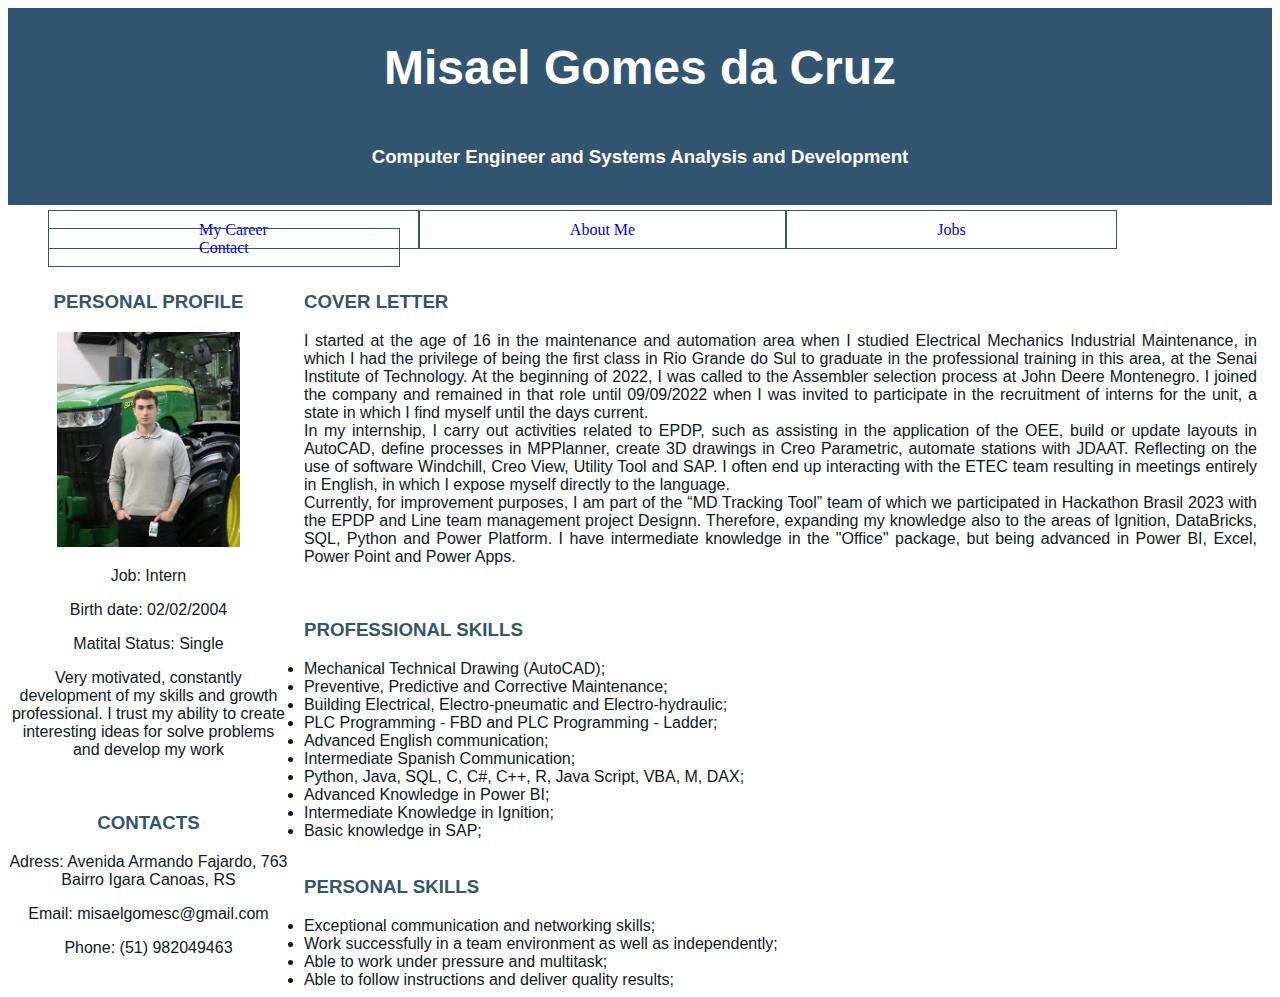
<file: HTMLCollege/index.html>
<!DOCTYPE html>
<html lang="en">

<head>
    <meta charset="UTF-8">
    <meta http-equiv="X-UA-Compatible" content="IE=edge">
    <meta name="viewport" content="width=device-width, initial-scale=1.0">
    <title>Misael Cruz</title>
    <style>
        body {
            margin: 1;
        }

        .container {
            display: grid;
            grid-template-columns: auto;
            grid-template-rows: auto;
        }

        header {
            grid-column-start: 1;
            grid-column-end: 12;
            background-color: #335670;
        }

        .menu {
            grid-column-start: 6;
            grid-column-end: 12;
            justify-content: center;
            gap: 20px;
        }


        .imagem_Misa {
            grid-column-start: 1;
            grid-column-end: 3;
            text-align: center;

        }

        .principal {
            grid-column-start: 3;
            grid-column-end: 12;
            padding-left: 15px;
            padding-right: 15px;
            text-align: justify;

        }

        ul {
            list-style-type: none;
            color: #506E6A;
        }

        a,
        a:link {
            text-decoration: none;
            padding: 10px 150px;
            border: solid #335670 1px;
        }

        li {
            float: left;
        }

        a:hover {
            background-color: #335670;
            color: white;
        }

        /* dispositivos móveis */
        @media only screen and (max-width: 767px) {
            .wrapper {
                grid-column-start: 1;
                grid-column-end: 1;

            }

            .imagem_Misa {
                grid-column-start: 1;
                grid-column-end: 1;
                border-radius: 50%;

            }

            .principal {
                grid-column-start: 1;
                grid-column-end: 1;

            }
        }
    </style>

</head>

<body>
    <!-- realizando cabeçalho -->
    <header class="container">
        <h1 
            style="color: white; text-align: center; font-family: Arial, Helvetica, sans-serif; font-size: xxx-large;">Misael Gomes da Cruz
        </h1>
        
        <h3 
            style="color: white; text-align: center; font-family: Arial, Helvetica, sans-serif;">Computer Engineer and Systems Analysis and Development
        </h3>
        
        <br>

    </header>

    <!-- realizando menu de links -->
    <nav class="container menu">
        <ul>
            <li>
                <a href="career.html">My Career</a>
            </li>
            
            <li>
                <a href="aboutme.html">About Me</a>
            </li>
            
            <li>
                <a href="jobs.html">Jobs</a></li>
            <li>
                <a href="contact.html">Contact</a>
            </li>
        </ul>
    </nav>

    <!-- tela da esquerda com dados pessoais -->
    <div class="container wrapper">
            <div>
                <h3 
                    style="font-family: Arial, Helvetica, sans-serif;color: #335670;text-align: center;">PERSONAL PROFILE
                </h3>
                
                <aside class="imagem_Misa">
                    <img src="ImagemMisael.png" title = "Misael Perfil" width="65%" >
                </aside>

                <p 
                    style="font-family: Arial, Helvetica, sans-serif;font-size: medium; color: #0e1a22;text-align: center;">Job: Intern
                </p>
                
                <p 
                    style="font-family: Arial, Helvetica, sans-serif;font-size: medium; color: #0e1a22;text-align: center;">Birth date: 02/02/2004
                </p>
                
                <p 
                    style="font-family: Arial, Helvetica, sans-serif;font-size: medium; color: #0e1a22;text-align: center;">Matital Status: Single
                </p>
                
                <p
                    style="font-family: Arial, Helvetica, sans-serif;font-size: medium; color: #0e1a22;text-align: center;">Very motivated, constantly development of my skills and growth professional. I trust my ability to create interesting ideas for solve problems and develop my work
                </p>

                <br>

                
                <h3 
                    style="font-family: Arial, Helvetica, sans-serif;color: #335670;text-align: center;">CONTACTS
                </h3>

                <p
                    style="font-family: Arial, Helvetica, sans-serif;font-size: medium; color: #0e1a22;text-align: center;">Adress: Avenida Armando Fajardo, 763 Bairro Igara Canoas, RS
                </p>

                <p 
                    style="font-family: Arial, Helvetica, sans-serif;font-size: medium; color: #0e1a22;text-align: center;">Email: misaelgomesc@gmail.com
                </p>

                <p 
                    style="font-family: Arial, Helvetica, sans-serif;font-size: medium; color: #0e1a22;text-align: center;">Phone: (51) 982049463
                </p>
            </div>

            <!-- tela central -->
        <section class="principal">
            
            <h3 
                style="font-family: Arial, Helvetica, sans-serif;color: #335670;">COVER LETTER
            </h3>

            <p 
                style="font-family: Arial, Helvetica, sans-serif;font-size: medium; color: #0e1a22;">
                I started at the age of 16 in the maintenance and automation area when I studied Electrical Mechanics
                Industrial Maintenance, in which I had the privilege of being the first class in Rio Grande do Sul to graduate
                in the professional training in this area, at the Senai Institute of Technology.
                At the beginning of 2022, I was called to the Assembler selection process at John Deere
                Montenegro. I joined the company and remained in that role until 09/09/2022 when I was invited
                to participate in the recruitment of interns for the unit, a state in which I find myself until the days
                current.
            <br>
                In my internship, I carry out activities related to EPDP, such as assisting in the application of the
                OEE, build or update layouts in AutoCAD, define processes in MPPlanner, create 3D drawings
                in Creo Parametric, automate stations with JDAAT. Reflecting on the use of software
                Windchill, Creo View, Utility Tool and SAP.
                I often end up interacting with the ETEC team resulting in meetings entirely in English,
                in which I expose myself directly to the language.
            <br>
                Currently, for improvement purposes, I am part of the “MD Tracking Tool” team of which
                we participated in Hackathon Brasil 2023 with the EPDP and Line team management project
                Designn. Therefore, expanding my knowledge also to the areas of Ignition, DataBricks,
                SQL, Python and Power Platform.
                I have intermediate knowledge in the "Office" package, but being advanced in Power BI, Excel,
                Power Point and Power Apps.
            </p>

            <br>

            <!-- listas com infomações técnicas profissionais-->
            <h3 
                style="font-family: Arial, Helvetica, sans-serif;color: #335670;">PROFESSIONAL SKILLS
            </h3>

            <li 
                style="font-family: Arial, Helvetica, sans-serif;font-size: medium; color: #0e1a22;">Mechanical Technical Drawing (AutoCAD);
            </li><br>

            <li 
                style="font-family: Arial, Helvetica, sans-serif;font-size: medium; color: #0e1a22;">Preventive, Predictive and Corrective Maintenance;
            </li><br>

            <li 
                style="font-family: Arial, Helvetica, sans-serif;font-size: medium; color: #0e1a22;">Building Electrical, Electro-pneumatic and Electro-hydraulic;
            </li><br>

            <li 
                style="font-family: Arial, Helvetica, sans-serif;font-size: medium; color: #0e1a22;">PLC Programming - FBD and PLC Programming - Ladder;
            </li><br>
            
            <li 
                style="font-family: Arial, Helvetica, sans-serif;font-size: medium; color: #0e1a22;">Advanced English communication;
            </li><br>

            <li 
                style="font-family: Arial, Helvetica, sans-serif;font-size: medium; color: #0e1a22;">Intermediate Spanish Communication;
            </li><br>

            <li 
                style="font-family: Arial, Helvetica, sans-serif;font-size: medium; color: #0e1a22;">Python, Java, SQL, C, C#, C++, R, Java Script, VBA, M, DAX;
            </li><br>

            <li 
                style="font-family: Arial, Helvetica, sans-serif;font-size: medium; color: #0e1a22;">Advanced Knowledge in Power BI;
            </li><br>

            <li 
                style="font-family: Arial, Helvetica, sans-serif;font-size: medium; color: #0e1a22;">Intermediate Knowledge in Ignition;
            </li><br>

            <li 
                style="font-family: Arial, Helvetica, sans-serif;font-size: medium; color: #0e1a22;">Basic knowledge in SAP;
            </li><br><br>


             <!-- listas com infomações técnicas profissionais-->
            <h3 
                style="font-family: Arial, Helvetica, sans-serif;color: #335670;">PERSONAL SKILLS
            </h3>

            <li 
                style="font-family: Arial, Helvetica, sans-serif;font-size: medium; color: #0e1a22;">Exceptional communication and networking skills;
            </li><br>

            <li 
                style="font-family: Arial, Helvetica, sans-serif;font-size: medium; color: #0e1a22;">Work successfully in a team environment as well as independently;
            </li><br>

            <li 
                style="font-family: Arial, Helvetica, sans-serif;font-size: medium; color: #0e1a22;">Able to work under pressure and multitask;
            </li><br>

            <li 
                style="font-family: Arial, Helvetica, sans-serif;font-size: medium; color: #0e1a22;">Able to follow instructions and deliver quality results;
            </li><br>

        </section>

</html>
</file>
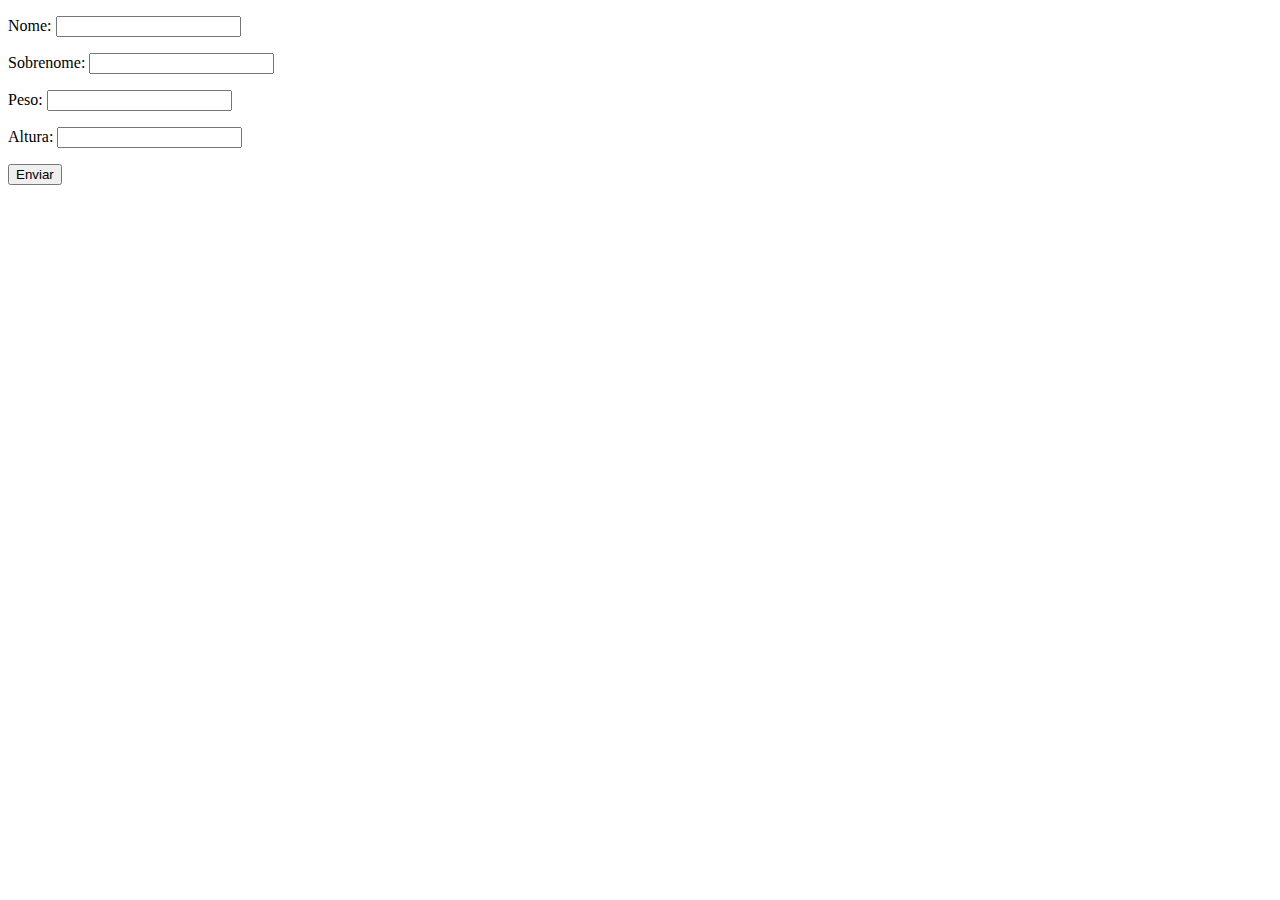
<file: Projeto 1/Index.html>
<!DOCTYPE html>
<html lang="en">
<head>
    <meta charset="UTF-8">
    <meta name="viewport" content="width=device-width, initial-scale=1.0">
    <title>Projeto</title>
</head>
<body>
    <form class="form" id="form" action="" method="get">
        <p> Nome: <input type="text" class="nome"> </p>
        <p> Sobrenome: <input type="text" class="sobrenome"> </p>
        <p> Peso: <input type="text" class="peso"> </p>
        <p> Altura: <input type="text" class="altura"> </p>
        <button>Enviar</button>
    </form>
    


    <div class = "resultado"></div>
    
    <script src="main.js"></script>
</body>
</html>
</file>
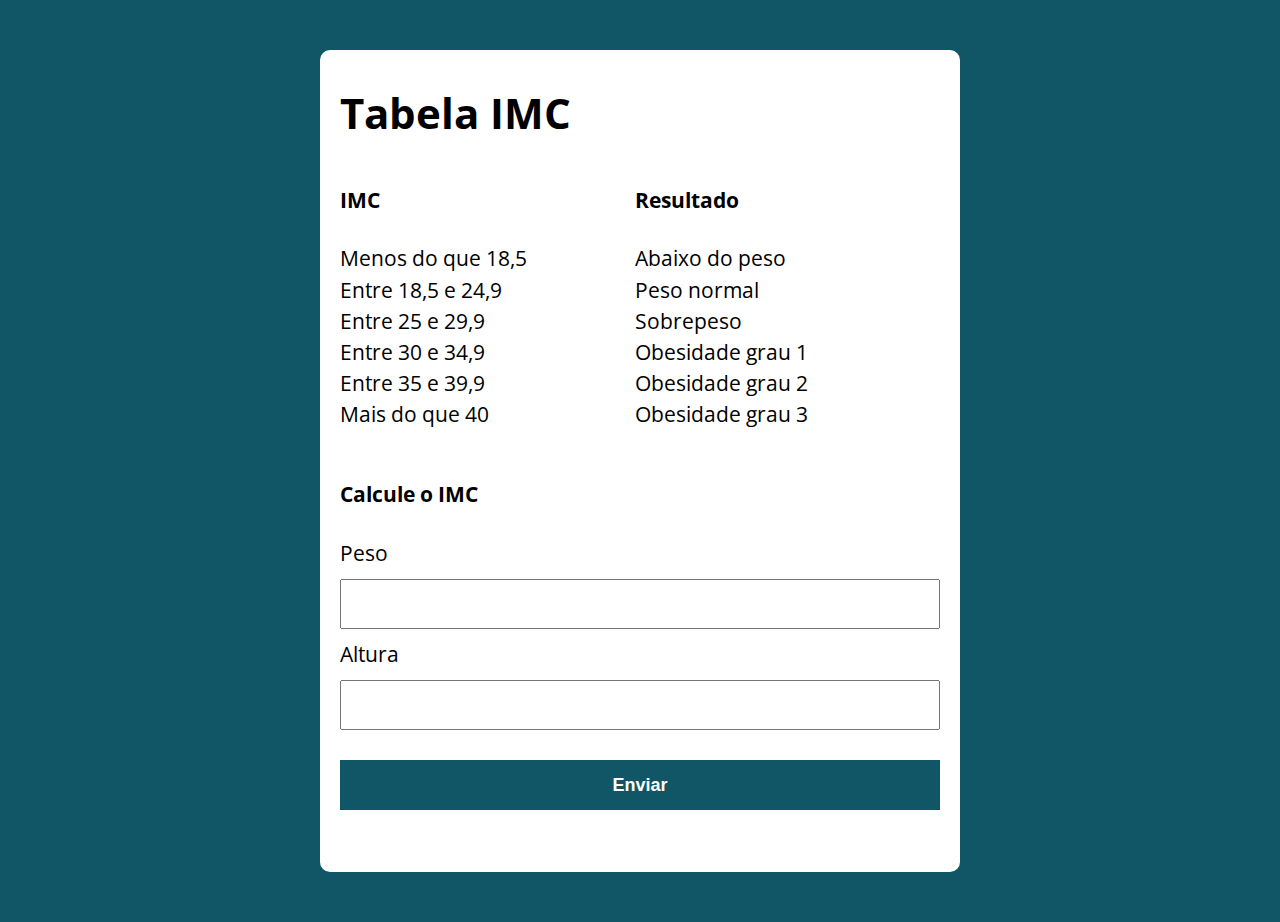
<file: Projeto 2/index.html>
<!DOCTYPE html>
<html lang="pt-BR">

<head>
  <meta charset="UTF-8">
  <meta name="viewport" content="width=device-width, initial-scale=1.0">
  <meta http-equiv="X-UA-Compatible" content="ie=edge">
  <title>Modelo</title>
  <link rel="stylesheet" href="./assets/css/style.css">
</head>

<body>

  <section class="container">
    
    <h1>Tabela IMC</h1>
      
    <div class="esquerda">
      <h4>IMC</h4>
      <p>
        Menos do que 18,5 <br>
        Entre 18,5 e 24,9 <br>
        Entre 25 e 29,9 <br>
        Entre 30 e 34,9 <br>
        Entre 35 e 39,9 <br>
        Mais do que 40 <br>
      </p>
    </div>

    <div class="direita">
      <h4>Resultado</h4>
      <p>
        Abaixo do peso <br>
        Peso normal <br>
        Sobrepeso <br>
        Obesidade grau 1 <br>
        Obesidade grau 2 <br>
        Obesidade grau 3 <br>
      </p>
    </div>

    <h4>Calcule o IMC</h4>
    <form class="form" action="/" id="form" method="POST">
      <label for="peso">Peso</label>
      <input type="text" class="peso" id="peso" name="peso">
      <label for="altura">Altura</label>
      <input type="text" class="altura" id="altura" name="altura">
      <button type="submit" class="send">Enviar</button>
    </form>

    <div id="resultado"></div>
   
  </section>

 

  <script src="./assets/js/main.js"></script>
</body>

</html>
</file>
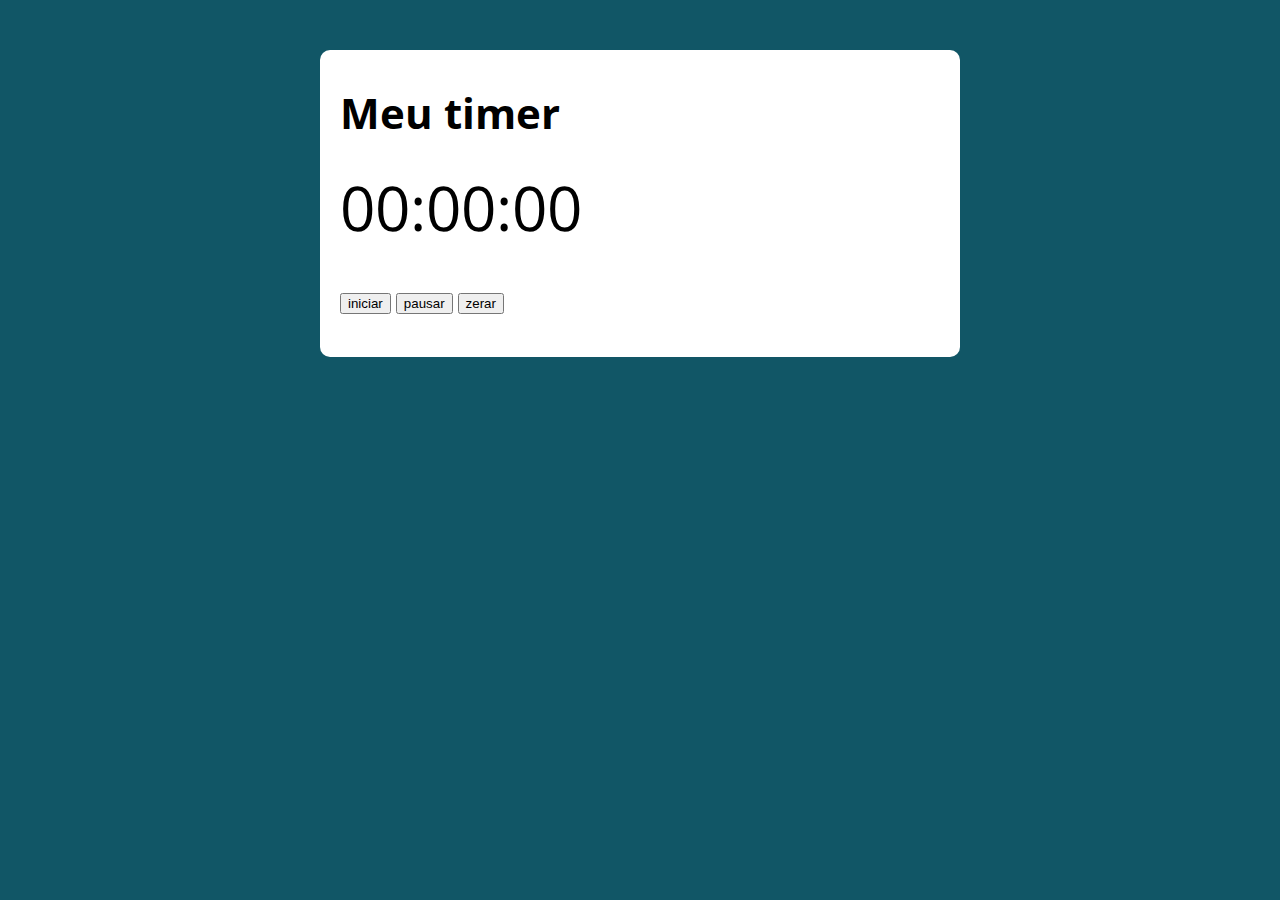
<file: Projeto 3/index.html>
<!DOCTYPE html>
<html lang="pt-BR">

<head>
  <meta charset="UTF-8">
  <meta name="viewport" content="width=device-width, initial-scale=1.0">
  <meta http-equiv="X-UA-Compatible" content="ie=edge">
  <title>Modelo</title>
  <link rel="stylesheet" href="./assets/css/style.css">
</head>

<body>

  <section class="container">
    <h1>Meu timer</h1>
    <p class="relogio">00:00:00</p>
    <p>
      <button class="iniciar">iniciar</button>
      <button class="pausar">pausar</button>
      <button class="zerar">zerar</button>
    </p>
  </section>

  <script src="./assets/js/main.js"></script>
</body>

</html>
</file>
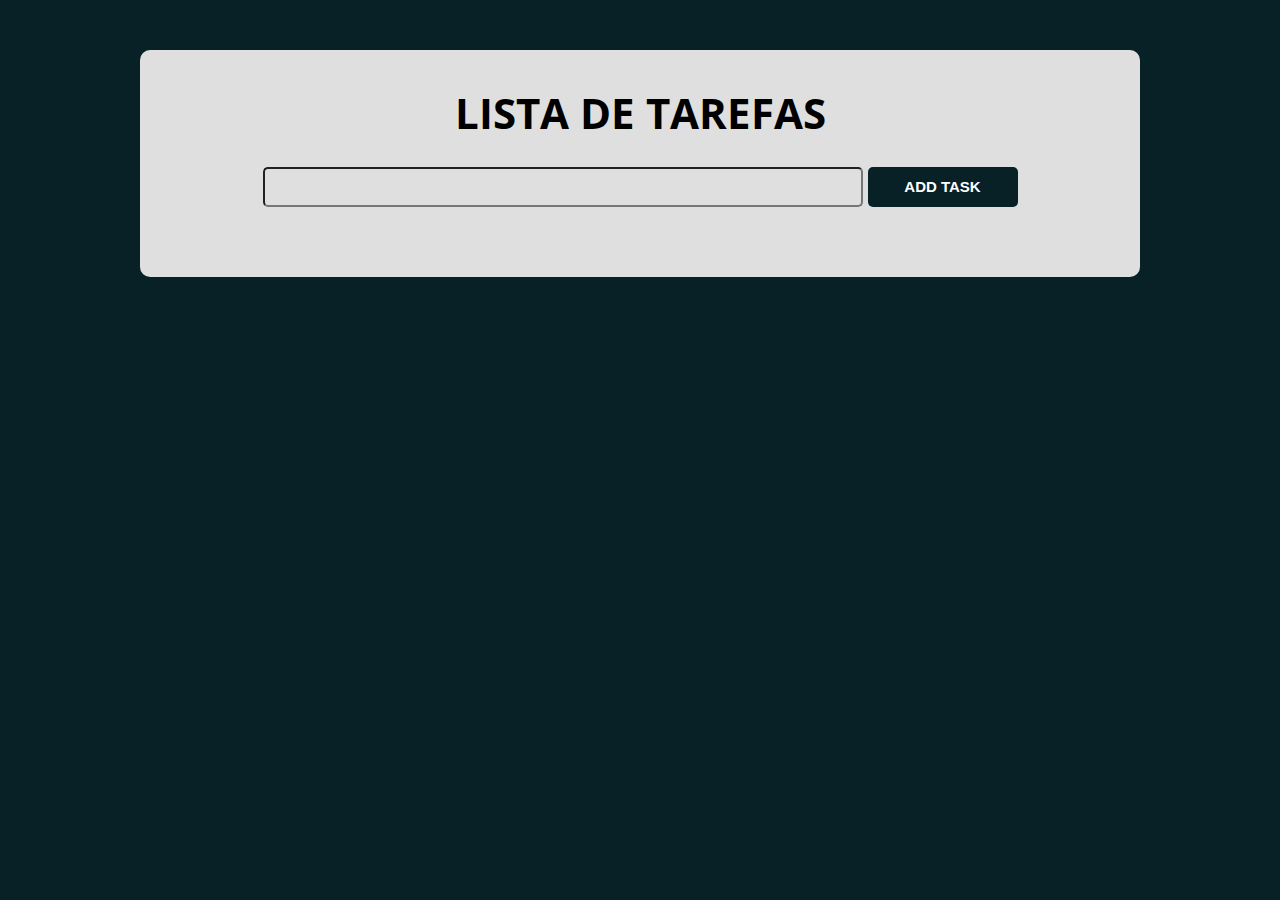
<file: Projeto 4/index.html>
<!DOCTYPE html>
<html lang="pt-BR">

<head>
  <meta charset="UTF-8">
  <meta name="viewport" content="width=device-width, initial-scale=1.0">
  <meta http-equiv="X-UA-Compatible" content="ie=edge">
  <title>TaskList</title>
  <link rel="stylesheet" href="./assets/css/style.css">
</head>

<body>

  <section class="container">
    <div>
      <h1 class="tittle">LISTA DE TAREFAS</h1>
      <input type="task" id="task" name="task" class="task">
      <button type="submit" class="button">ADD TASK</button>
    </div>

    <div class="list">

    </div>
     
  
  </section>
  
  <script src="./assets/js/main.js"></script>
</body>

</html>
</file>
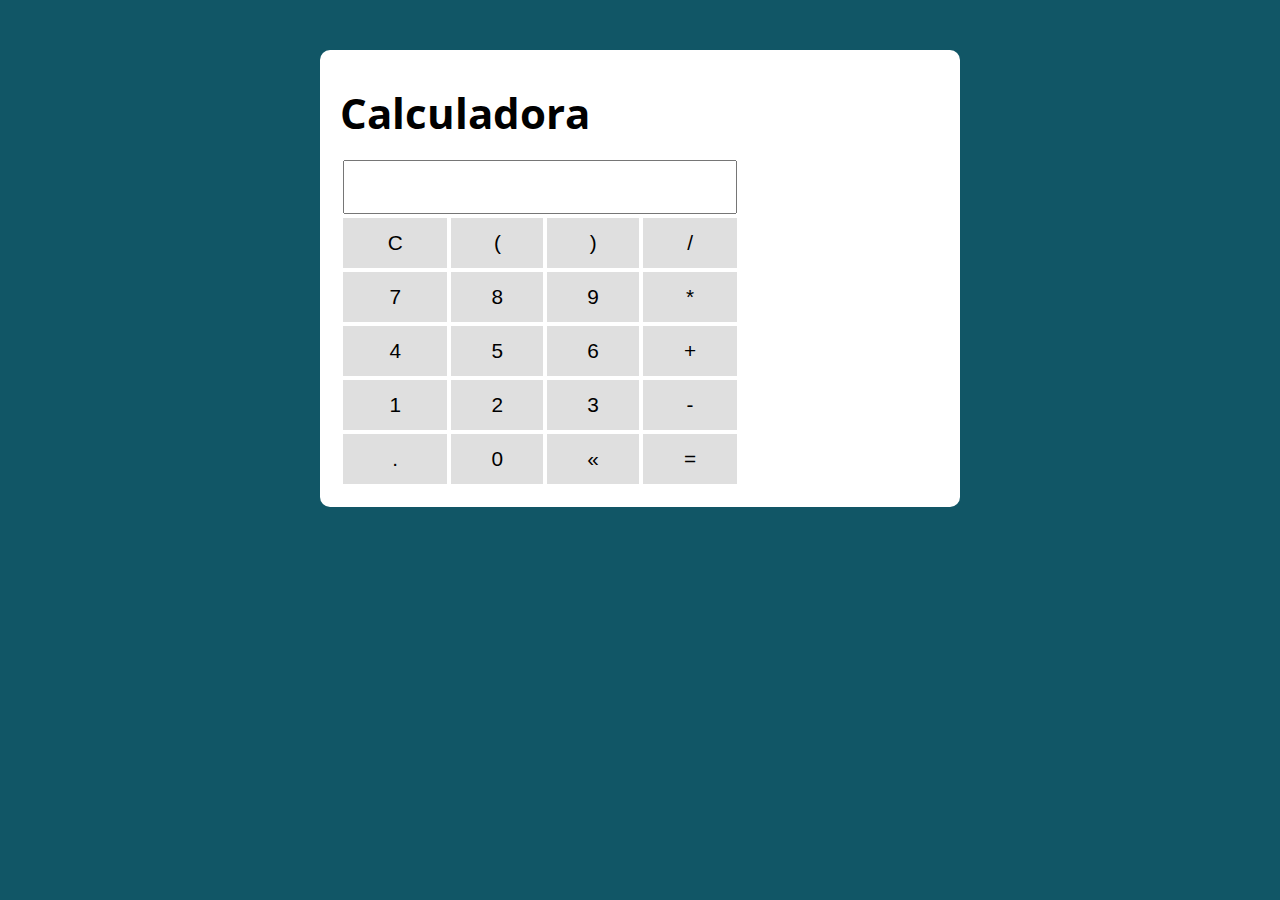
<file: Projeto 5/index.html>
<!DOCTYPE html>
<html lang="pt-BR">

<head>
  <meta charset="UTF-8">
  <meta name="viewport" content="width=device-width, initial-scale=1.0">
  <meta http-equiv="X-UA-Compatible" content="ie=edge">
  <title>Modelo</title>
  <link rel="stylesheet" href="./assets/css/style.css">
</head>

<body>

  <section class="container">
    <h1>Calculadora</h1>

    <table class="calculadora">
      <tr>
        <td colspan="4"><input type="text" class="display"></td>
      </tr>

      <tr>
        <td><button class="btn btn-clear">C</button></td>
        <td><button class="btn btn-num">(</button></td>
        <td><button class="btn btn-num">)</button></td>
        <td><button class="btn btn-num">/</button></td>
      </tr>

      <tr>
        <td><button class="btn btn-num">7</button></td>
        <td><button class="btn btn-num">8</button></td>
        <td><button class="btn btn-num">9</button></td>
        <td><button class="btn btn-num">*</button></td>
      </tr>

      <tr>
        <td><button class="btn btn-num">4</button></td>
        <td><button class="btn btn-num">5</button></td>
        <td><button class="btn btn-num">6</button></td>
        <td><button class="btn btn-num">+</button></td>
      </tr>

      <tr>
        <td><button class="btn btn-num">1</button></td>
        <td><button class="btn btn-num">2</button></td>
        <td><button class="btn btn-num">3</button></td>
        <td><button class="btn btn-num">-</button></td>
      </tr>

      <tr>
        <td><button class="btn btn-num">.</button></td>
        <td><button class="btn btn-num">0</button></td>
        <td><button class="btn btn-del">&laquo;</button></td>
        <td><button class="btn btn-eq">=</button></td>
      </tr>
    </table>

  </section>

  <script src="./assets/js/main.js"></script>
</body>

</html>
</file>
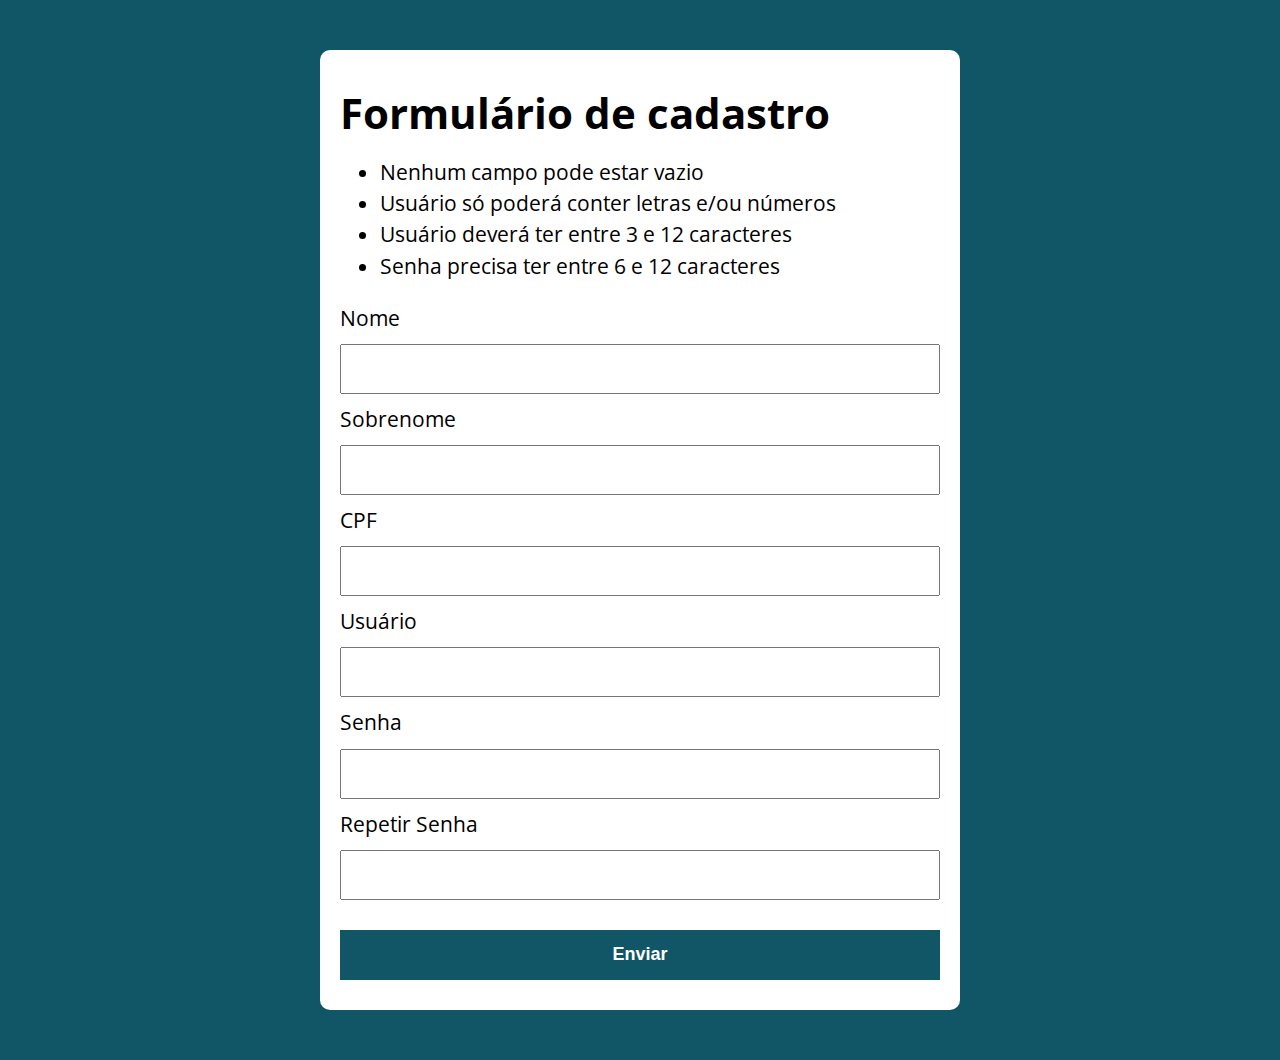
<file: Projeto 6/index.html>
<!DOCTYPE html>
<html lang="pt-BR">

<head>
  <meta charset="UTF-8">
  <meta name="viewport" content="width=device-width, initial-scale=1.0">
  <meta http-equiv="X-UA-Compatible" content="ie=edge">
  <title>Modelo</title>
  <link rel="stylesheet" href="./assets/css/style.css">
</head>

<body>

  <section class="container">
    <h1>Formulário de cadastro</h1>
    <ul>
      <li>Nenhum campo pode estar vazio</li>
      <li>Usuário só poderá conter letras e/ou números</li>
      <li>Usuário deverá ter entre 3 e 12 caracteres</li>
      <li>Senha precisa ter entre 6 e 12 caracteres</li>
    </ul>
    
    <form action="/" method="POST" class='formulario'>
      <label>Nome</label>
      <input type="text" class="nome validar">
      <label>Sobrenome</label>
      <input type="text" class="sobrenome validar">
      <label>CPF</label>
      <input type="text" class="cpf validar">
      <label>Usuário</label>
      <input type="text" class="usuario validar">
      <label>Senha</label>
      <input type="password" class="senha validar">
      <label>Repetir Senha</label>
      <input type="password" class="repetir-senha validar">
      <button type="submit">Enviar</button>
    </form>
  </section>

  <script src="./assets/js/validaCPF.js"></script>
  <script src="./assets/js/main.js"></script>
</body>

</html>
</file>
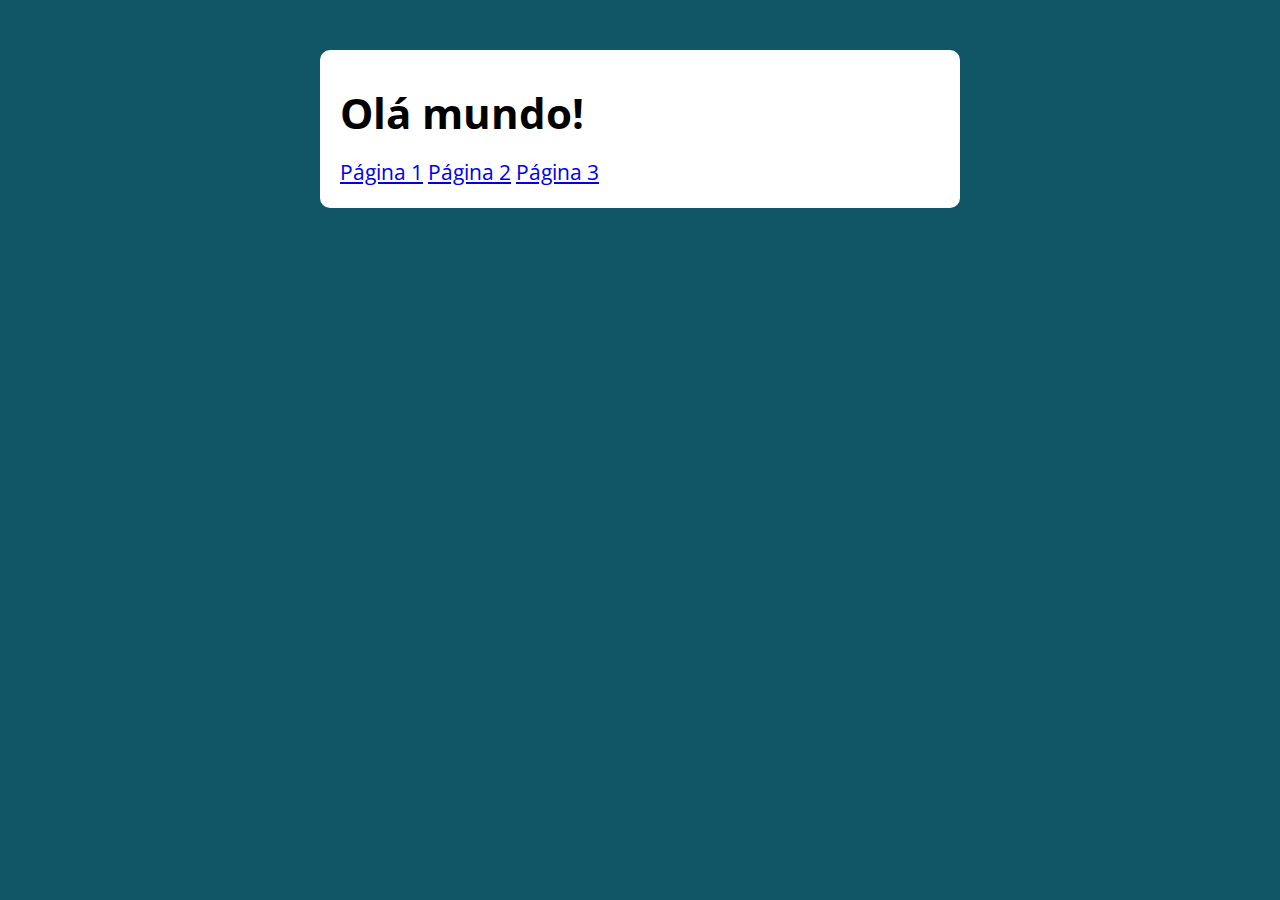
<file: Projeto 8/index.html>
<!DOCTYPE html>
<html lang="pt-BR">

<head>
  <meta charset="UTF-8">
  <meta name="viewport" content="width=device-width, initial-scale=1.0">
  <meta http-equiv="X-UA-Compatible" content="ie=edge">
  <title>Modelo</title>
  <link rel="stylesheet" href="./assets/css/style.css">
</head>

<body>

  <section class="container">
    <h1>Olá mundo!</h1>
    <a href="pagina1.html">Página 1</a>
    <a href="pagina2.html">Página 2</a>
    <a href="pagina3.html">Página 3</a>

    <div class="resultado"></div>
  </section>

  <script src="./assets/js/main.js"></script>
</body>

</html>
</file>
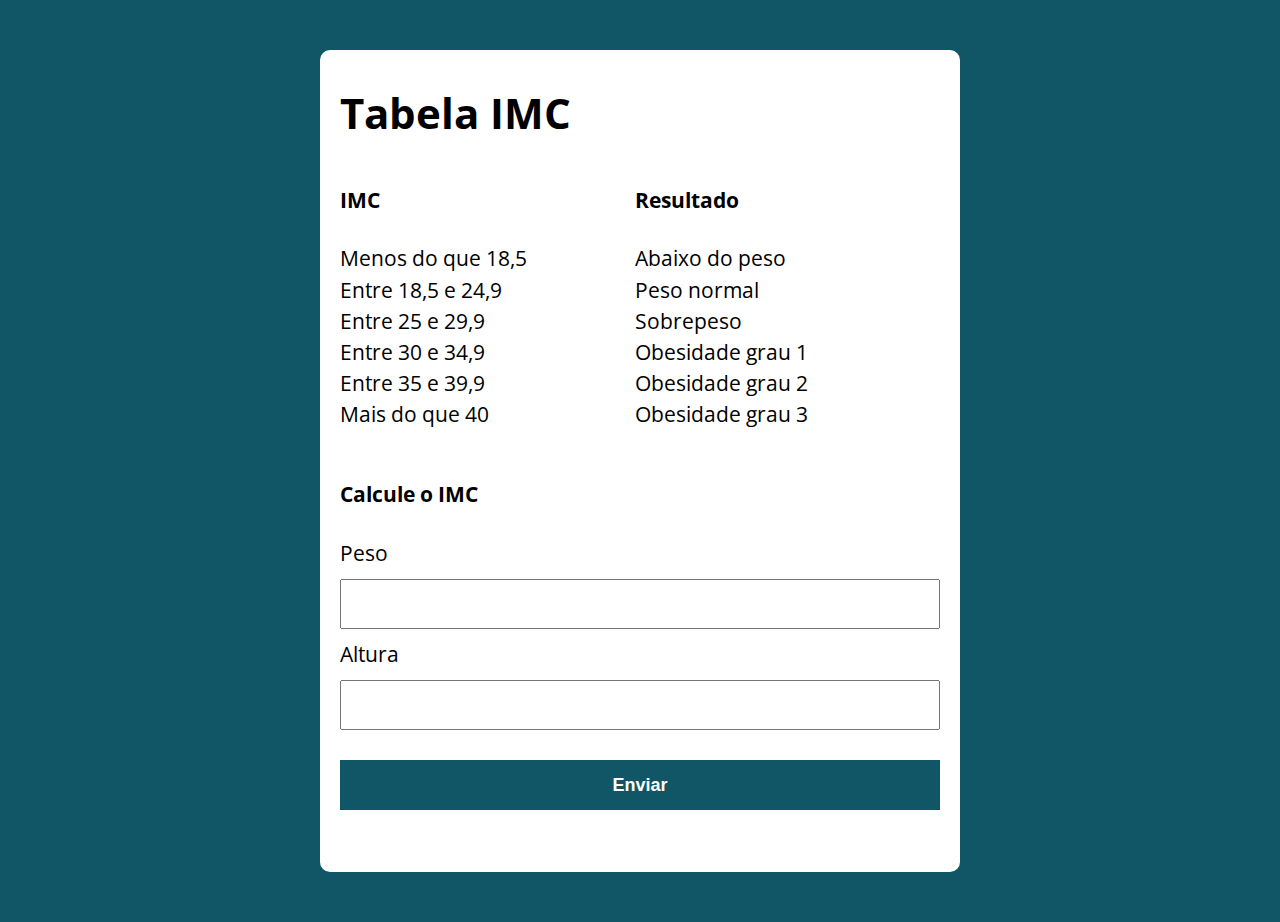
<file: Projeto2/index.html>
<!DOCTYPE html>
<html lang="pt-BR">

<head>
  <meta charset="UTF-8">
  <meta name="viewport" content="width=device-width, initial-scale=1.0">
  <meta http-equiv="X-UA-Compatible" content="ie=edge">
  <title>Modelo</title>
  <link rel="stylesheet" href="./assets/css/style.css">
</head>

<body>

  <section class="container">
    
    <h1>Tabela IMC</h1>
      
    <div class="esquerda">
      <h4>IMC</h4>
      <p>
        Menos do que 18,5 <br>
        Entre 18,5 e 24,9 <br>
        Entre 25 e 29,9 <br>
        Entre 30 e 34,9 <br>
        Entre 35 e 39,9 <br>
        Mais do que 40 <br>
      </p>
    </div>

    <div class="direita">
      <h4>Resultado</h4>
      <p>
        Abaixo do peso <br>
        Peso normal <br>
        Sobrepeso <br>
        Obesidade grau 1 <br>
        Obesidade grau 2 <br>
        Obesidade grau 3 <br>
      </p>
    </div>

    <h4>Calcule o IMC</h4>
    <form action="/" id="formulario" method="POST">
      <label for="peso">Peso</label>
      <input type="text" id="peso" name="peso">
      <label for="altura">Altura</label>
      <input type="text" id="altura" name="altura">
      <button type="submit">Enviar</button>
    </form>

    <div id="resultado"></div>
   
  </section>

 

  <script src="./assets/js/main.js"></script>
</body>

</html>
</file>
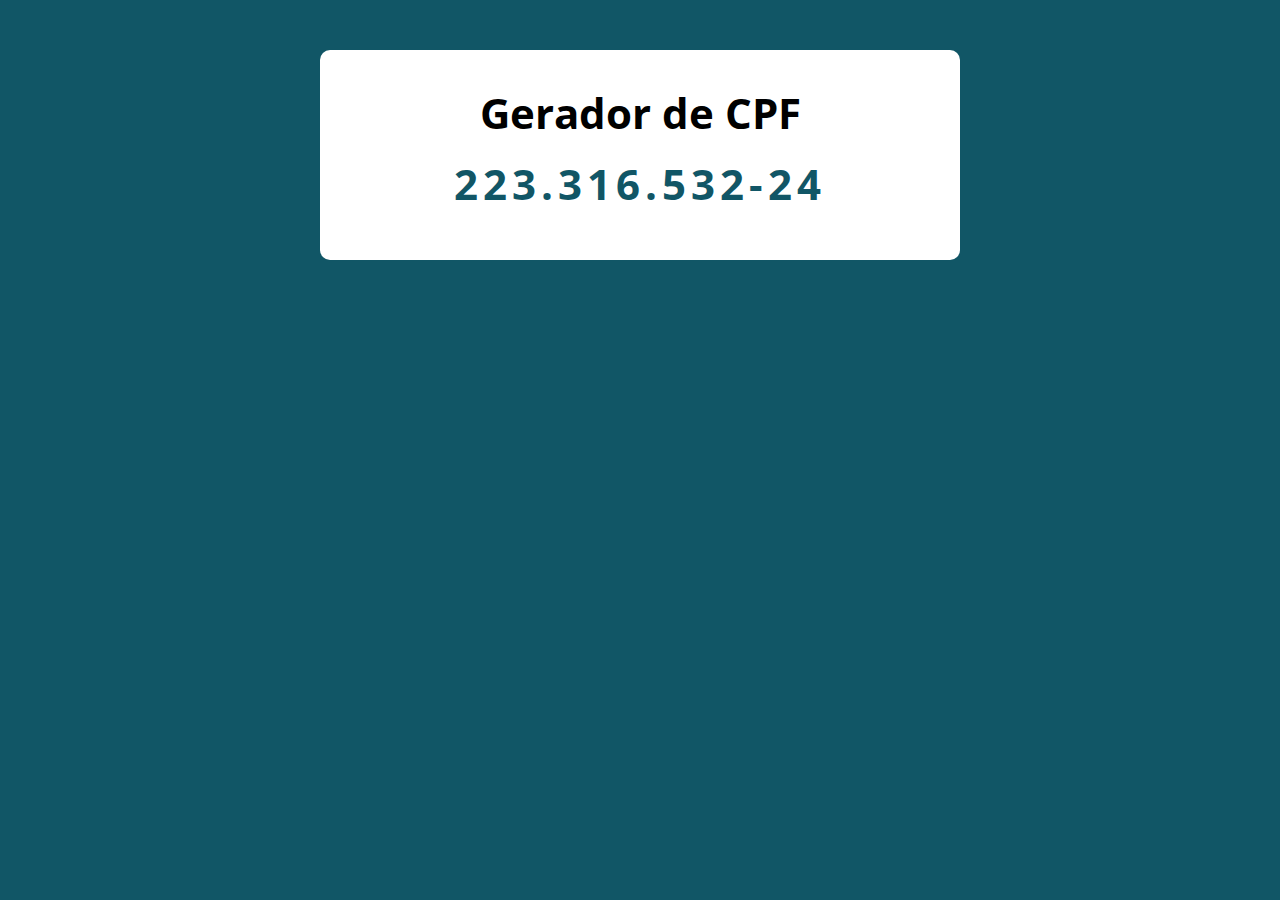
<file: Projeto 10/public/index.html>
<!DOCTYPE html>
<html lang="pt-BR">

<head>
  <meta charset="UTF-8">
  <meta name="viewport" content="width=device-width, initial-scale=1.0">
  <meta http-equiv="X-UA-Compatible" content="ie=edge">
  <title>Modelo</title>
</head>

<body>

  <section class="container">
    <h1>Gerador de CPF</h1>
    <div class="cpf-gerado"></div>
  </section>

  <script src="./assets/js/bundle.js"></script>
</body>

</html>
</file>
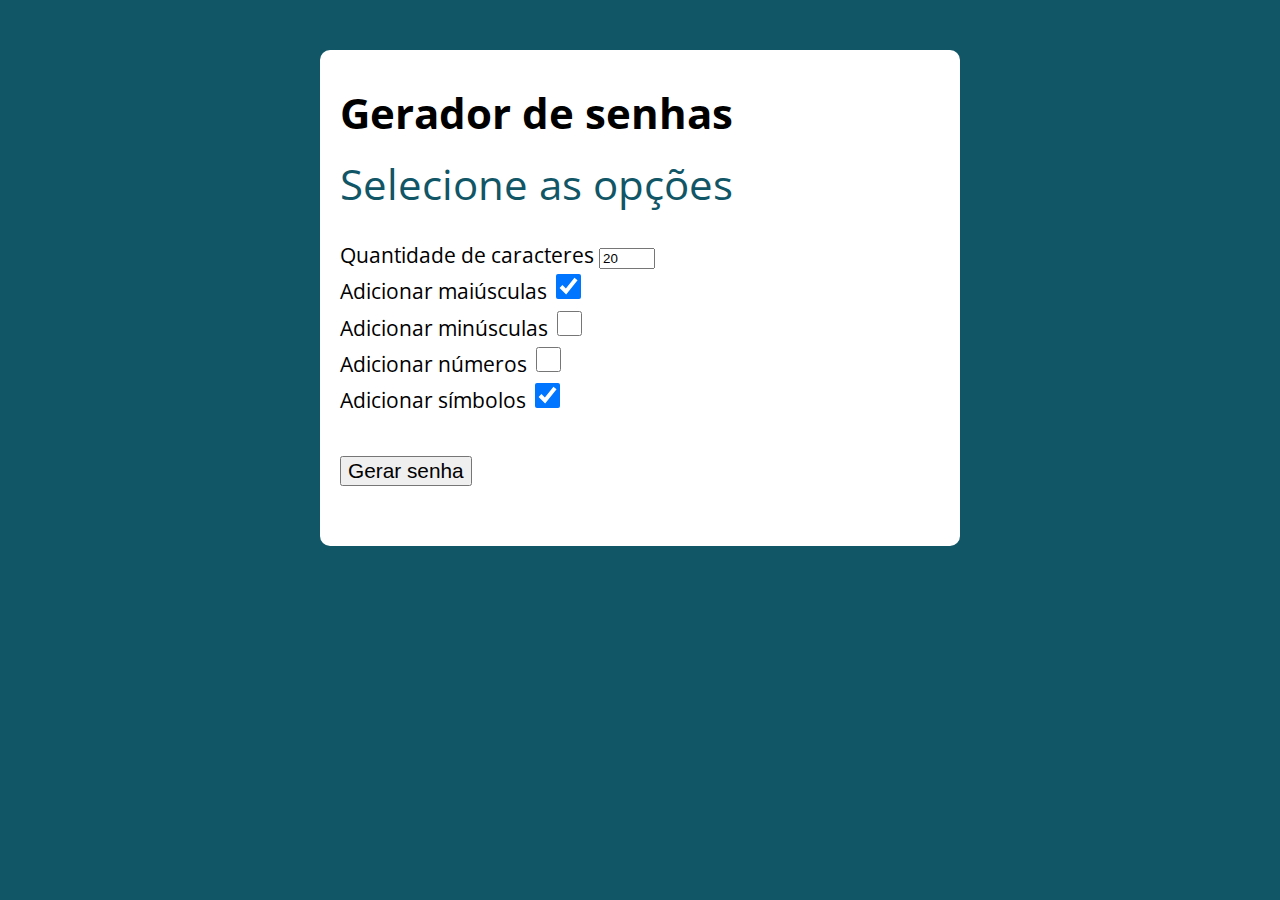
<file: Projeto 9/public/index.html>
<!DOCTYPE html>
<html lang="pt-BR">

<head>
  <meta charset="UTF-8">
  <meta name="viewport" content="width=device-width, initial-scale=1.0">
  <meta http-equiv="X-UA-Compatible" content="ie=edge">
  <title>Modelo</title>
</head>

<body>

  <section class="container">
    <h1>Gerador de senhas</h1>

    <div class="senha-gerada">Selecione as opções</div>

    Quantidade de caracteres <input value="20" type="number" min="1" max="50" class="qtd-caracteres"><br>
    Adicionar maiúsculas <input type="checkbox" class="chk-maiusculas" checked><br>
    Adicionar minúsculas <input type="checkbox" class="chk-minusculas"><br>
    Adicionar números <input type="checkbox" class="chk-numeros"><br>
    Adicionar símbolos <input type="checkbox" class="chk-simbolos" checked><br>
    <button class="gerar-senha">Gerar senha</button>

  </section>

  <script src="./assets/js/bundle.js"></script>
</body>

</html>
</file>
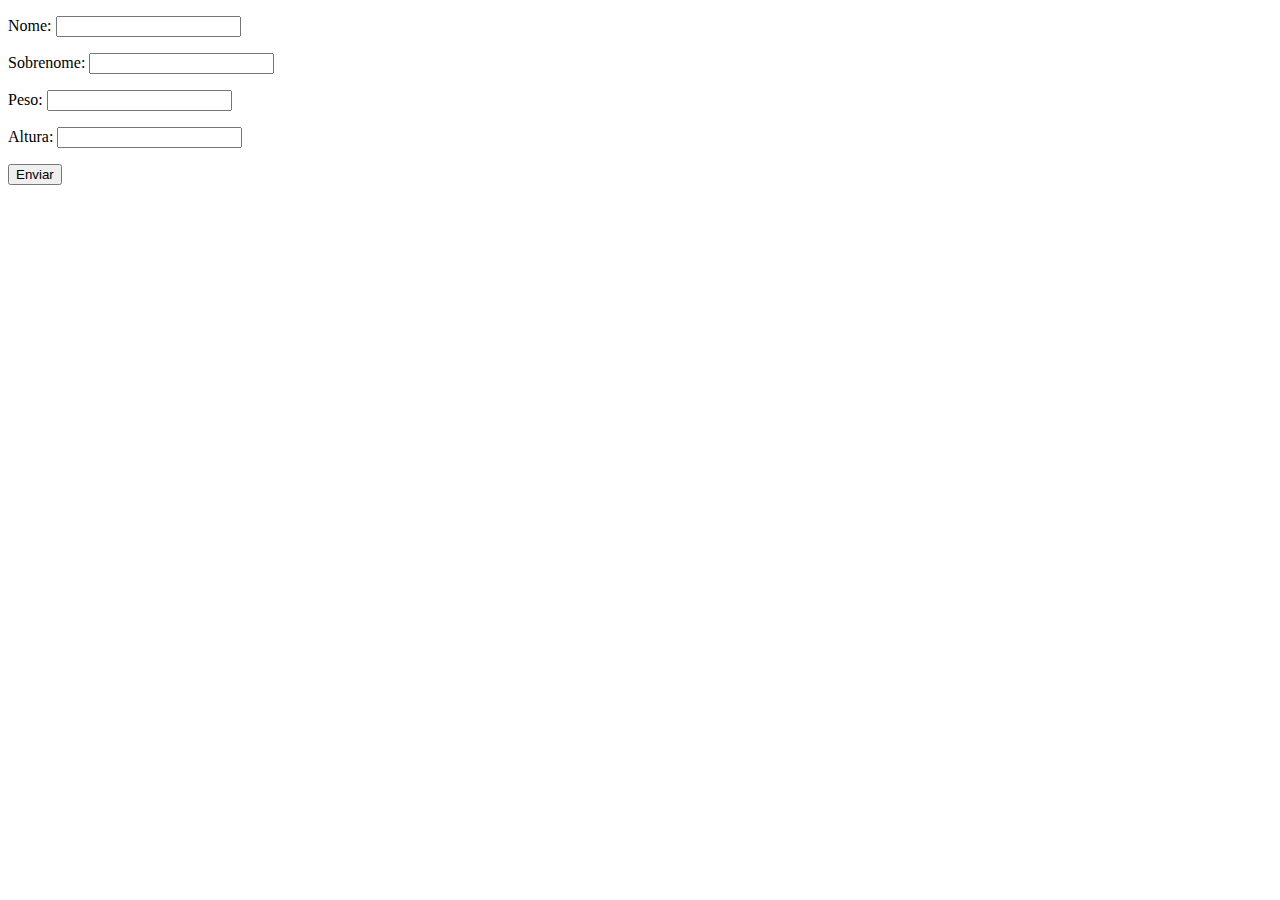
<file: Treinamento FullStack/Projeto1/Index.html>
<!DOCTYPE html>
<html lang="en">
<head>
    <meta charset="UTF-8">
    <meta name="viewport" content="width=device-width, initial-scale=1.0">
    <title>Projeto</title>
</head>
<body>
    <form class="form" action="" method="get">
        <p> Nome: <input type="text" class="nome"> </p>
        <p> Sobrenome: <input type="text" class="sobrenome"> </p>
        <p> Peso: <input type="text" class="peso"> </p>
        <p> Altura: <input type="text" class="altura"> </p>
    </form>
    
    <button>Enviar</button>

    <div class = "resultado"></div>
    
    <script src="index.js"></script>
</body>
</html>
</file>
<file: Projeto 2/assets/css/style.css>
@import url('https://fonts.googleapis.com/css?family=Open+Sans:400,700&display=swap');
:root {
  --primary-color: rgb(17, 86, 102);
  --primary-color-darker: rgb(9, 48, 56);
  --primary-color-black: rgb(0, 0, 0);
}

* {
  box-sizing: border-box;
  outline: 0;
}

body {
  margin: 0;
  padding: 0;
  background: var(--primary-color);
  font-family: 'Open sans', sans-serif;
  font-size: 1.3em;
  line-height: 1.5em;
}

.container {
  max-width: 640px;
  margin: 50px auto;
  background: #fff;
  padding: 20px;
  border-radius: 10px;
}

.resultado{
  background-color: #0f5705;
}

div{
  width: 290px;
  height: auto;
  display: inline-block;
}

form input, form label, form button {
  display: block;
  width: 100%;
  margin-bottom: 10px;
}

form input {
  font-size: 24px;
  height: 50px;
  padding: 0 20px;
}

form input:focus {
  outline: 1px solid var(--primary-color);
}

form button {
  border: none;
  background: var(--primary-color);
  color: #fff;
  font-size: 18px;
  font-weight: 700;
  height: 50px;
  cursor: pointer;
  margin-top: 30px;
}

form button:hover {
  background: var(--primary-color-darker);
}

form button:active {
  background: var(--primary-color-black);
}

.paragrafo-resultado {
  background: rgb(109, 255, 182);
  
}

.bad {
  background: rgb(255, 150, 150);
  padding: 10px 20px;
}
</file>
<file: Projeto 3/assets/css/style.css>
@import url('https://fonts.googleapis.com/css?family=Open+Sans:400,700&display=swap');
:root {
  --primary-color: rgb(17, 86, 102);
  --primary-color-darker: rgb(9, 48, 56);
}

* {
  box-sizing: border-box;
  outline: 0;
}

body {
  margin: 0;
  padding: 0;
  background: var(--primary-color);
  font-family: 'Open sans', sans-serif;
  font-size: 1.3em;
  line-height: 1.5em;
}

.container {
  max-width: 640px;
  margin: 50px auto;
  background: #fff;
  padding: 20px;
  border-radius: 10px;
}

form input, form label, form button {
  display: block;
  width: 100%;
  margin-bottom: 10px;
}

form input {
  font-size: 24px;
  height: 50px;
  padding: 0 20px;
}

form input:focus {
  outline: 1px solid var(--primary-color);
}

form button {
  border: none;
  background: var(--primary-color);
  color: #fff;
  font-size: 18px;
  font-weight: 700;
  height: 50px;
  cursor: pointer;
  margin-top: 30px;
}

form button:hover {
  background: var(--primary-color-darker);
}
.relogio {
  font-size: 3em;
}

.pausado {
  color: red;
}
</file>
<file: Projeto 4/assets/css/style.css>
@import url('https://fonts.googleapis.com/css?family=Open+Sans:400,700&display=swap');
:root {
  --primary-color: rgb(7, 33, 39);
  --primary-color-darker: rgb(9, 48, 56);
}

* {
  box-sizing: border-box;
  outline: 0;
}

body {
  margin: 0;
  padding: 0;
  background: var(--primary-color);
  font-family: 'Open sans', sans-serif;
  font-size: 1.3em;
  line-height: 1.5em;
}

.container {
  max-width: 1000px;
  margin: 50px auto;
  background: #dfdfdf;
  padding: 20px;
  border-radius: 10px;
}

div{
  text-align: center;
}

.list{
  margin: 50px auto;
  font-size: 17px;
  text-transform: uppercase;
  text-align: justify;

}

.lButton{
  border-radius: 5px;
  background-color: var(--primary-color);
  color: #fff;
  font-size: 15px;
  font-weight: 700;
  height: 25px;
  width: 100px;
  cursor: pointer;
  margin-top: 10px;
  margin-left: 10px;

}

.lButton:hover {
  background: var(--primary-color-darker);
}

.lButton:active {
  background-color: black;
}

.task {
  font-size: 18px;
  background: #dfdfdf;
  height: 40px;
  width: 600px;
  padding: 0 20px;
  border-radius: 5px;
}

.task:hover{
  background-color: #f5f5f5;
}

.button {
  border: none;
  border-radius: 5px;
  background: var(--primary-color);
  color: #fff;
  font-size: 15px;
  font-weight: 700;
  height: 40px;
  width: 150px;
  cursor: pointer;
  margin-top: 10px;
}

.button:hover {
  background: var(--primary-color-darker);
}

.button:active {
  background-color: black;
}

.tittle{
  text-align: center;
}
</file>
<file: Projeto 5/assets/css/style.css>
@import url('https://fonts.googleapis.com/css?family=Open+Sans:400,700&display=swap');
:root {
  --primary-color: rgb(17, 86, 102);
  --primary-color-darker: rgb(9, 48, 56);
}

* {
  box-sizing: border-box;
  outline: 0;
}

body {
  margin: 0;
  padding: 0;
  background: var(--primary-color);
  font-family: 'Open sans', sans-serif;
  font-size: 1.3em;
  line-height: 1.5em;
}

.container {
  max-width: 640px;
  margin: 50px auto;
  background: #fff;
  padding: 20px;
  border-radius: 10px;
}

form input, form label, form button {
  display: block;
  width: 100%;
  margin-bottom: 10px;
}

form input {
  font-size: 24px;
  height: 50px;
  padding: 0 20px;
}

form input:focus {
  outline: 1px solid var(--primary-color);
}

form button {
  border: none;
  background: var(--primary-color);
  color: #fff;
  font-size: 18px;
  font-weight: 700;
  height: 50px;
  cursor: pointer;
  margin-top: 30px;
}

form button:hover {
  background: var(--primary-color-darker);
}

.calculadora {
  width: 400px;
}

.display {
  font-size: 2em;
  width: 100%;
  text-align: right;
}

.btn {
  width: 100%;
  height: 50px;
  font-size: 1em;
  border: none;
  background: #dfdfdf;
  cursor: pointer;
}

.btn:hover {
  background: #9e9e9e;
}
</file>
<file: Projeto 6/assets/css/style.css>
@import url('https://fonts.googleapis.com/css?family=Open+Sans:400,700&display=swap');
:root {
  --primary-color: rgb(17, 86, 102);
  --primary-color-darker: rgb(9, 48, 56);
}

* {
  box-sizing: border-box;
  outline: 0;
}

body {
  margin: 0;
  padding: 0;
  background: var(--primary-color);
  font-family: 'Open sans', sans-serif;
  font-size: 1.3em;
  line-height: 1.5em;
}

.container {
  max-width: 640px;
  margin: 50px auto;
  background: #fff;
  padding: 20px;
  border-radius: 10px;
}

form input, form label, form button {
  display: block;
  width: 100%;
  margin-bottom: 10px;
}

form input {
  font-size: 24px;
  height: 50px;
  padding: 0 20px;
}

form input:focus {
  outline: 1px solid var(--primary-color);
}

form button {
  border: none;
  background: var(--primary-color);
  color: #fff;
  font-size: 18px;
  font-weight: 700;
  height: 50px;
  cursor: pointer;
  margin-top: 30px;
}

form button:hover {
  background: var(--primary-color-darker);
}
.error-text {
  font-size: 12px;
  color: red;
}
</file>
<file: Projeto 8/assets/css/style.css>
@import url('https://fonts.googleapis.com/css?family=Open+Sans:400,700&display=swap');
:root {
  --primary-color: rgb(17, 86, 102);
  --primary-color-darker: rgb(9, 48, 56);
}

* {
  box-sizing: border-box;
  outline: 0;
}

body {
  margin: 0;
  padding: 0;
  background: var(--primary-color);
  font-family: 'Open sans', sans-serif;
  font-size: 1.3em;
  line-height: 1.5em;
}

.container {
  max-width: 640px;
  margin: 50px auto;
  background: #fff;
  padding: 20px;
  border-radius: 10px;
}

form input, form label, form button {
  display: block;
  width: 100%;
  margin-bottom: 10px;
}

form input {
  font-size: 24px;
  height: 50px;
  padding: 0 20px;
}

form input:focus {
  outline: 1px solid var(--primary-color);
}

form button {
  border: none;
  background: var(--primary-color);
  color: #fff;
  font-size: 18px;
  font-weight: 700;
  height: 50px;
  cursor: pointer;
  margin-top: 30px;
}

form button:hover {
  background: var(--primary-color-darker);
}
</file>
<file: Projeto2/assets/css/style.css>
@import url('https://fonts.googleapis.com/css?family=Open+Sans:400,700&display=swap');
:root {
  --primary-color: rgb(17, 86, 102);
  --primary-color-darker: rgb(9, 48, 56);
  --primary-color-black: rgb(0, 0, 0);
}

* {
  box-sizing: border-box;
  outline: 0;
}

body {
  margin: 0;
  padding: 0;
  background: var(--primary-color);
  font-family: 'Open sans', sans-serif;
  font-size: 1.3em;
  line-height: 1.5em;
}

.container {
  max-width: 640px;
  margin: 50px auto;
  background: #fff;
  padding: 20px;
  border-radius: 10px;
}

.resultado{
  background-color: #0f5705;
}

div{
  width: 290px;
  height: auto;
  display: inline-block;
}

form input, form label, form button {
  display: block;
  width: 100%;
  margin-bottom: 10px;
}

form input {
  font-size: 24px;
  height: 50px;
  padding: 0 20px;
}

form input:focus {
  outline: 1px solid var(--primary-color);
}

form button {
  border: none;
  background: var(--primary-color);
  color: #fff;
  font-size: 18px;
  font-weight: 700;
  height: 50px;
  cursor: pointer;
  margin-top: 30px;
}

form button:hover {
  background: var(--primary-color-darker);
}

form button:active {
  background: var(--primary-color-black);
}

.paragrafo-resultado {
  background: rgb(109, 255, 182);
  
}

.bad {
  background: rgb(255, 150, 150);
  padding: 10px 20px;
}
</file>
